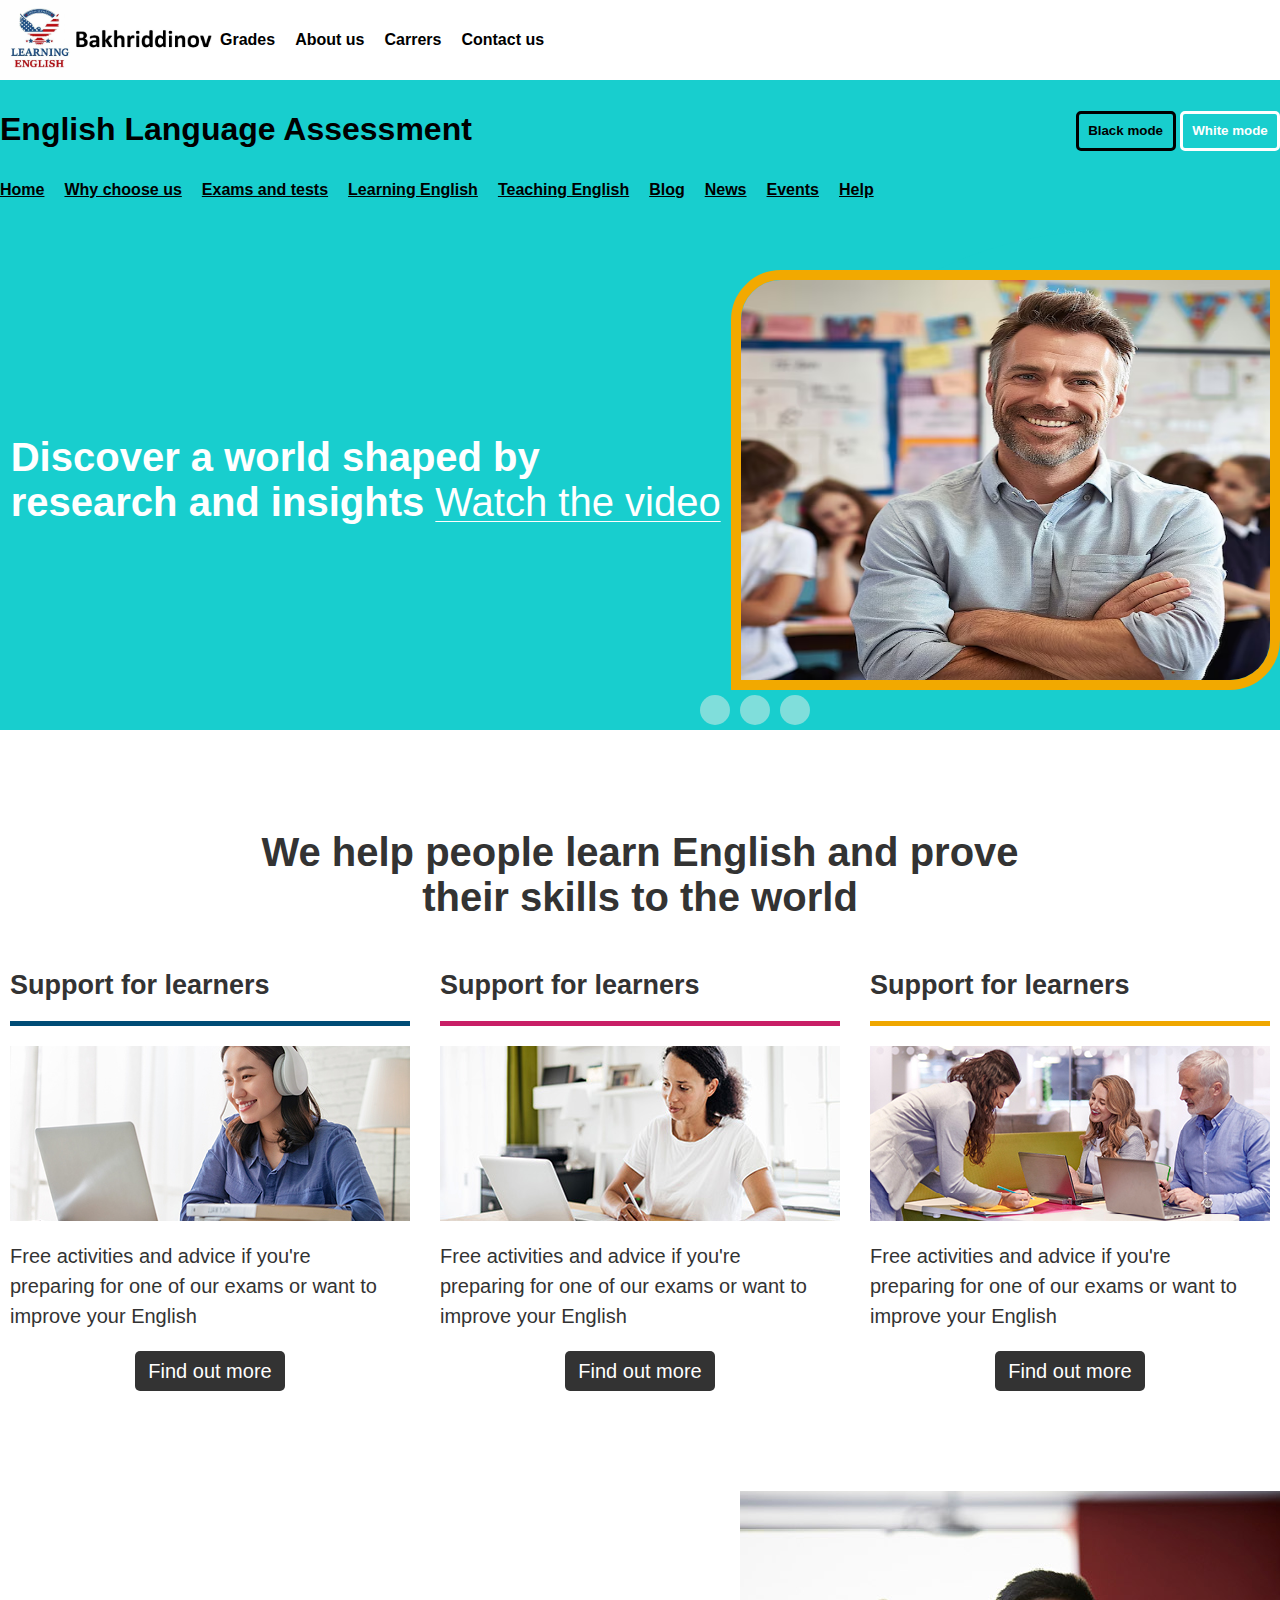
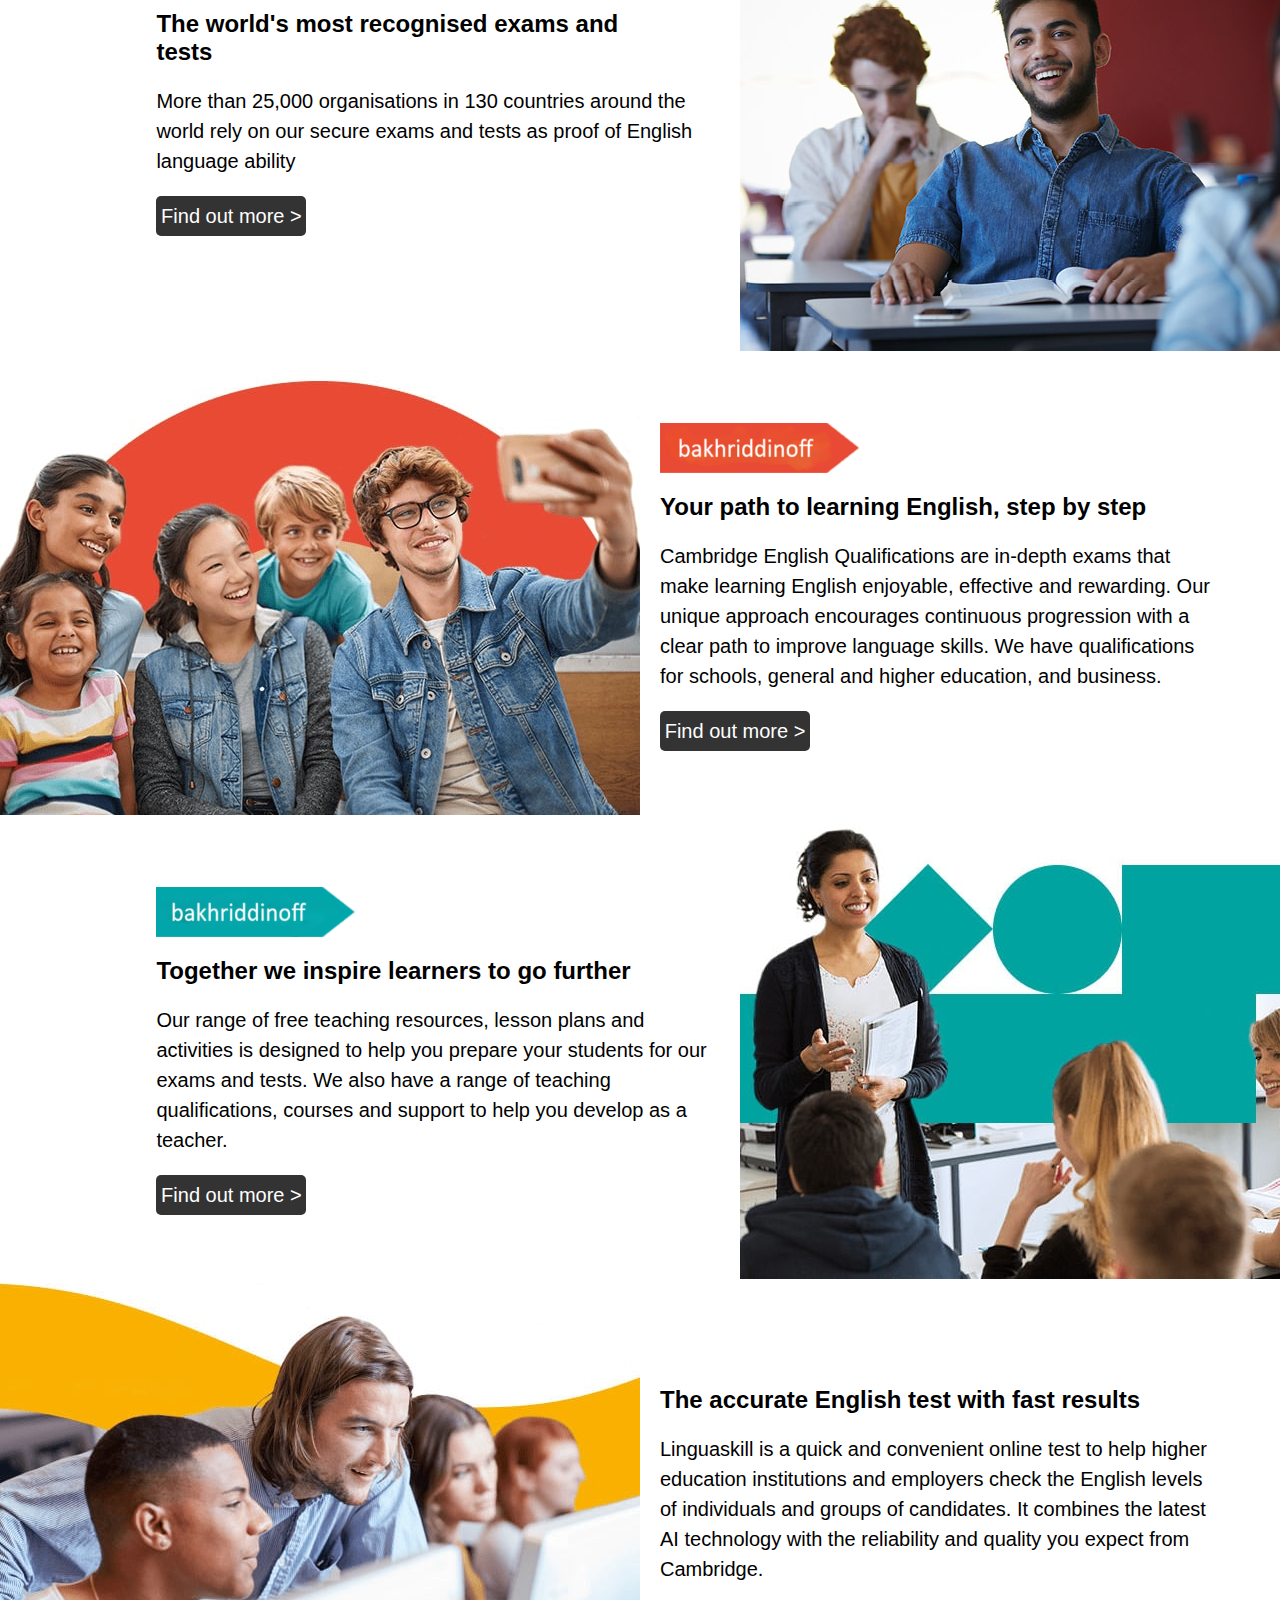
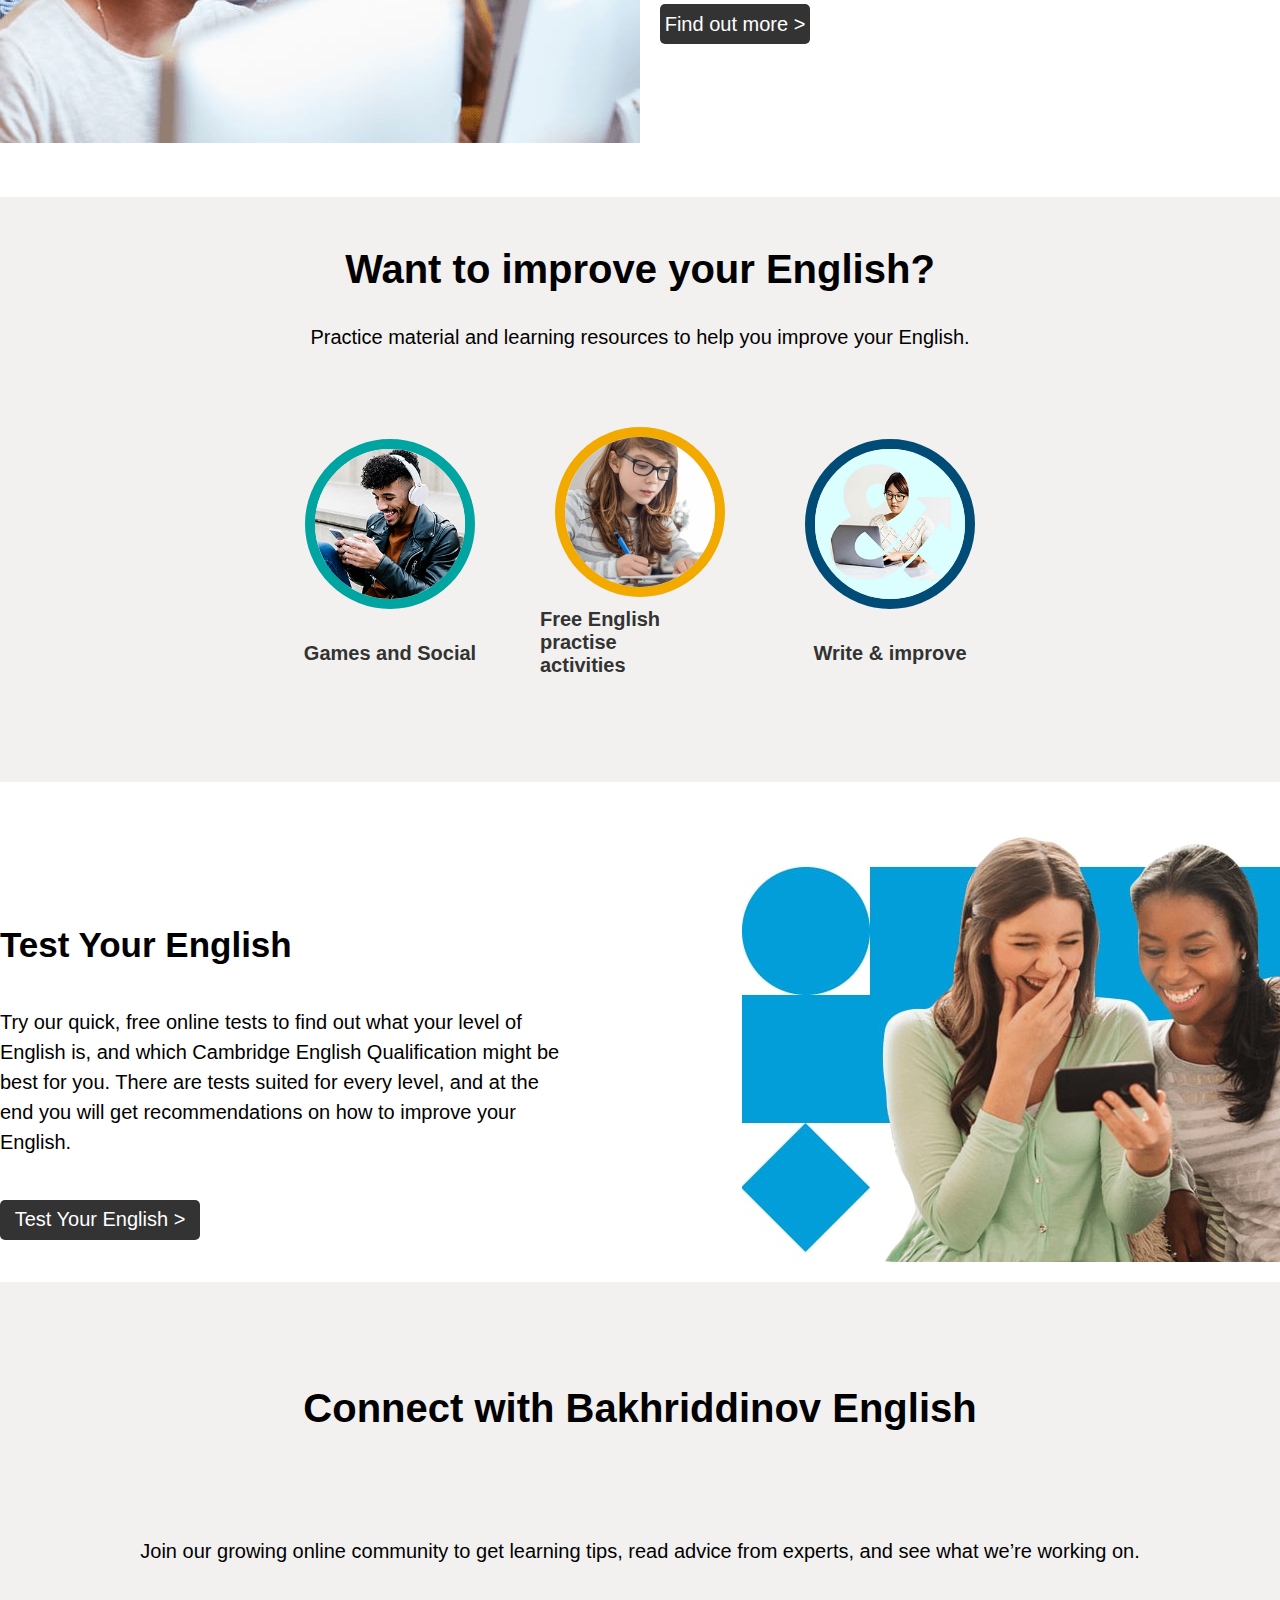
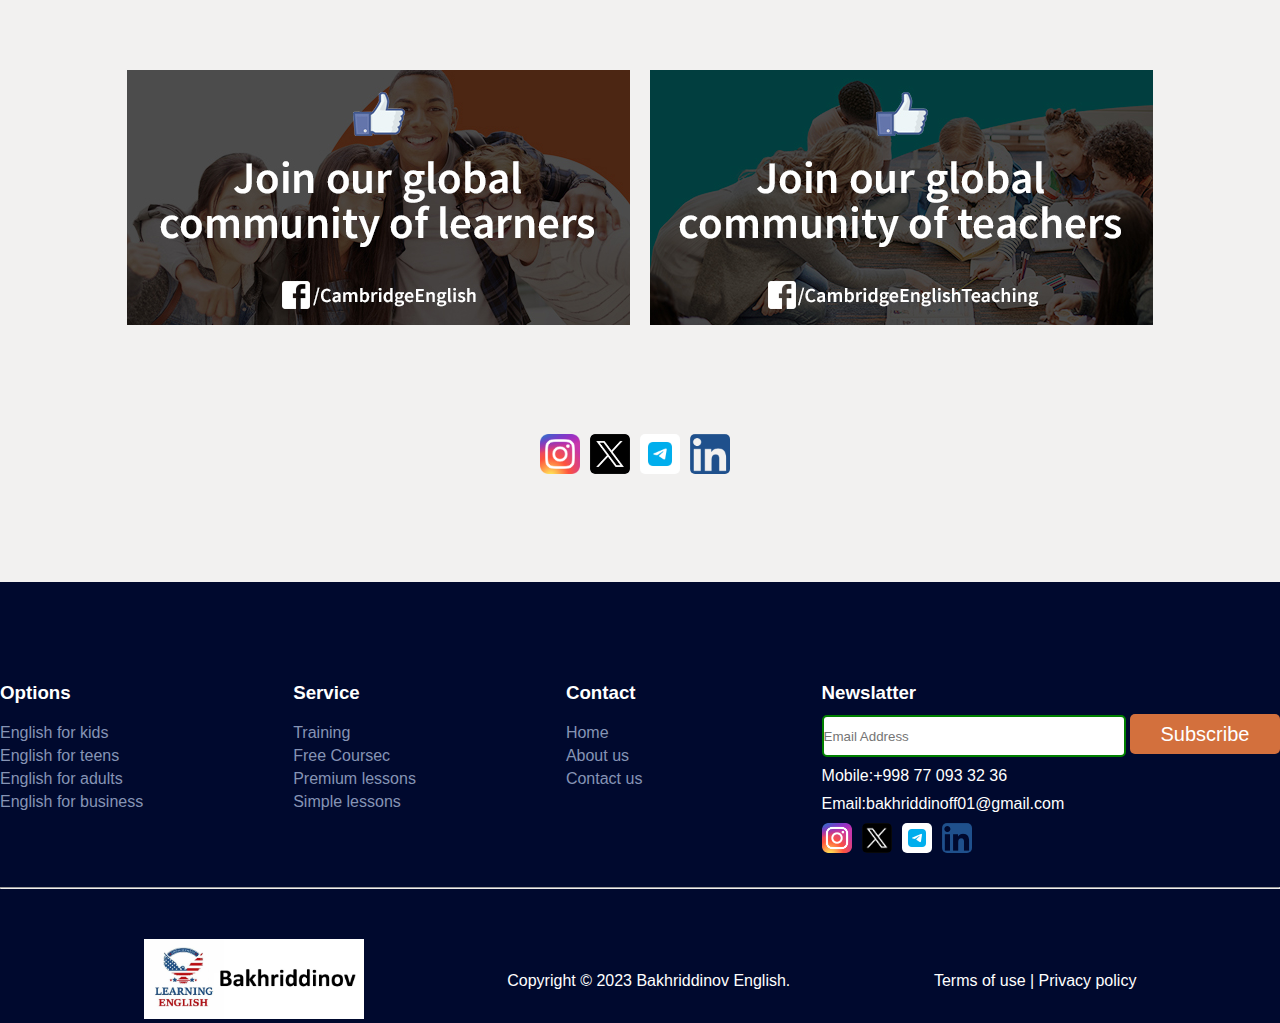
<file: index.html>
<!DOCTYPE html>
<html lang="en">
<head>
    <meta charset="UTF-8">
    <meta name="viewport" content="width=device-width, initial-scale=1.0">
    <title>English level test</title>
    <link rel="stylesheet" href="style.css">
</head>
<body>
    <header class="container">
        <div class="header-wrapper">
            <a href="index.html"><div class="logo"><img class="logo" src="./imgs/learning.jpg" alt="logo"></div></a>
            <div class="navbar">
                <ul>
                    <li><a class="links" href="#">Grades</a></li>
                    <li><a class="links" href="https://ozodbek7.netlify.app/">About us</a></li>
                    <li><a class="links" href="#">Carrers</a></li>
                    <li><a class="links" href="https://t.me/bakhriddinoff_USA">Contact us</a></li>
                </ul>
            </div>    
        </div>

        <!-- HAMBURGER -->
        <div class="hamburger">   
            <div class="off-screen-menu">
                <ul class="ham-menu-ul">
                    <li><a href="./index.html">Grades</a></li>
                    <li><a href="https://ozodbek7.netlify.app/">About us</a></li>
                    <li><a href="#">Carrers</a></li>
                    <li><a href="https://t.me/bakhriddinoff_USA">Contact us</a></li>

                </ul>
                <div class="logo"><img class="logo" src="./imgs/learning.jpg" alt="logo"></div>
            </div>
        
            <nav class="nav-bar">
                <div class="ham-menu">
                    <span></span>
                    <span></span>
                    <span></span>
                </div>
            </nav>
        
        </div> 
        
    </header>
    <main>
        <div class="container wrapper1">
            <div class="wrapper">
                <div class="text-wrapper">
                    <h1>English Language Assessment</h1>
                </div>
                <div class="btn-wrapper">
                    <button class="btn btn1" id="btn-black">Black mode</button>  
                    <button class="btn btn2" id="btn-white">White mode</button>          
                </div>    
            </div>
            <div class="link-wrapper">
                <ul>
                    <li><a class="link2" id="a" href="#">Home</a></li>
                    <li><a class="link2" id="a" href="#">Why choose us</a></li>
                    <li><a class="link2" id="a" href="./exam.html">Exams and tests</a></li>
                    <li><a class="link2" id="a" href="#">Learning English</a></li>
                    <li><a class="link2" id="a" href="#">Teaching English</a></li>
                    <li><a class="link2" id="a" href="#">Blog</a></li>
                    <li><a class="link2" id="a" href="#">News</a></li>
                    <li><a class="link2" id="a" href="#">Events</a></li>
                    <li><a class="link2" id="a" href="#">Help</a></li>
                </ul>
            </div>
        </div>
    </main> 

    <!-- SECTION1 -->
    <div class="section1">
        <div id="hero1" class="heroes">
            <div class="left-hero">
                <h2 class="heading1">Trusted by teachers, <br> everywhere<br> <span class="spn1">Watch the video</span></h2>
            </div>
            <div class="right-hero">
                <img  src="./imgs/Teacher-Group.jpg" alt="teachers" class="img-wrapper">
            </div>    
        </div>

        <div id="hero2" class="heroes">
            <div class="leftjon left">
                <h2 class="heading1">Discover a world shaped by<br>research and insights <span class="spn1">Watch the video</span></h2>
            </div>
            <div class="right-hero right">
                <img  src="./imgs/maleTeacher.avif" alt="male teacher" class="img-wrapper img2">
            </div>    
        </div>

        <div id="hero3"  class="heroes">
            <div class="left-hero left">
                <h2 class="heading1">Getting the most from <br> every moment of learning<br> <span class="spn1">Watch the video</span></h2>
            </div>
            <div class="right-hero right" id="herojon">
                <img  src="./imgs/teacherr.jpg" alt="teacher" class="img-wrapper img3">
            </div>    
        </div>

        <div class="button-wrapper">
            <button id="button1" class="btnjon"></button>
            <button id="button2" class="btnjon"></button>
            <button id="button3" class="btnjon"></button>    
        </div>
    </div>


    <!-- SECTION2 -->

    <section class="section2 ">
        <div class="container2">
            <h2 class="heading2">We help people learn English and prove <br> their skills to the world</h2>
            <div class="cards-wrapper">
                <a href="#">
                    <div class="card">
                        <h3 class="headingCard">Support for learners</h3>
                        <hr>
                        <img src="./imgs/femalepc.jpg" alt="female worker">
                        <p class="text1">Free activities and advice if you're <br>preparing for one of our exams or want to <br>improve your English</p>
                        <button class="btn3">Find out more</button>
                    </div>
                </a>
    
                <a href="#">
                    <div class="card two">
                        <h3 class="headingCard">Support for learners</h3>
                        <hr>
                        <img src="./imgs/femalpc2.jpg" alt="female worker">
                        <p class="text1">Free activities and advice if you're <br>preparing for one of our exams or want to <br>improve your English</p>
                        <button class="btn3">Find out more</button>
                    </div>
                </a>
    
                <a href="#">
                    <div class="card three">
                        <h3 class="headingCard">Support for learners</h3>
                        <hr>
                        <img src="./imgs/pcers.jpg" alt="female worker">
                        <p class="text1">Free activities and advice if you're <br>preparing for one of our exams or want to <br>improve your English</p>
                        <button class="btn3">Find out more</button>
                    </div>
                </a>
    
            </div>
    
        </div>
    </section>

    <!-- SECTION3 -->
     <section class="section3">
        <!-- CARDS1 -->
        <div class="cards">
            <div class="left-card">
                <h2 class="heading4">The world's most recognised exams and <br> tests</h2>
                <p class="text1">More than 25,000 organisations in 130 countries around the <br>world rely on our secure exams and tests as proof of English <br>language ability</p>
                <button class="btn3 btn4">Find out more ></button>
            </div>
            <div class="right-card">
                <img src="./imgs/students.jpg" alt="students">
            </div>
        </div>
        <!-- CARDS2 -->
        <div class="cards second">
            <div class="left-card">
                <img class="logojon" src="./imgs/bakhriddnoff.png" alt="logo">
                <h2 class="heading4">Your path to learning English, step by step</h2>
                <p class="text1">Cambridge English Qualifications are in-depth exams that <br> make learning English enjoyable, effective and rewarding. Our <br> unique approach encourages continuous progression with a <br> clear path to improve language skills. We have qualifications <br> for schools, general and higher education, and business.</p>
                <button class="btn3 btn4">Find out more ></button>
            </div>
            <div class="right-card">
                <img src="./imgs/group.jpg" alt="students">
            </div>
        </div>
        <!-- CARDS3 -->
        <div class="cards third">
            <div class="left-card">
                <img class="logojon" src="./imgs/bakhriddnoff2.png" alt="logo">
                <h2 class="heading4">Together we inspire learners to go further</h2>
                <p class="text1">Our range of free teaching resources, lesson plans and <br> activities is designed to help you prepare your students for our <br> exams and tests. We also have a range of teaching <br> qualifications, courses and support to help you develop as a <br> teacher.</p>
                <button class="btn3 btn4">Find out more ></button>
            </div>
            <div class="right-card">
                <img src="./imgs/girls.jpg" alt="students">
            </div>
        </div>
        <!-- CARDS4 -->
        <div class="cards second">
            <div class="left-card">
                <h2 class="heading4">The accurate English test with fast results</h2>
                <p class="text1">Linguaskill is a quick and convenient online test to help higher <br> education institutions and employers check the English levels <br> of individuals and groups of candidates. It combines the latest <br> AI technology with the reliability and quality you expect from <br> Cambridge.</p>
                <button class="btn3 btn4">Find out more ></button>
            </div>
            <div class="right-card">
                <img src="./imgs/group2.jpg" alt="students">
            </div>
        </div>

     </section>

     <!-- SECTION4 -->

     <section class="section4">
        <h2 class="heading2">Want to improve your English?</h2>
        <p class="text1">Practice material and learning resources to help you improve your English.</p>
        <div class="img-wrapper">
            <a href="#">
                <div class="img1-wrapper">
                    <img class="img1" src="./imgs/games-and-social-circle-cta-boy-mobile.jpg" alt="gamer">
                    <h4 class="heading5">Games and Social</h4>
                </div>
            </a>
            <a href="#">
                <div class="img1-wrapper">
                    <img class="img1 img2" src="./imgs/circ3.jpg" alt="gamer">
                    <h4 class="heading5">Free English practise <br> activities</h4>
                </div>    
            </a>
            <a href="#">
                <div class="img1-wrapper">
                    <img class="img1 img3" src="./imgs/pcgirl.jpg" alt="PCgirl">
                    <h4 class="heading5">Write & improve</h4>
                </div>    
            </a>
        </div>
     </section>

     <!-- SECTION5 -->
      <section class="section5">
        <div class="container1">
            <div class="text-hero">
                <h2 class="heading3 heading">Test Your English</h2>
                <p class="text1">Try our quick, free online tests to find out what your level of <br> English is, and which Cambridge English Qualification might be <br> best for you. There are tests suited for every level, and at the <br> end you will get recommendations on how to improve your <br> English.</p>
                <button class="btn3 ">Test Your English ></button>
            </div>
            <div class="img-hero"><img src="./imgs/talking.jpg" alt="talking"></div>    
        </div>
      </section>

      <!-- SECTION6 -->
       <section class="section6">
        <h2 class="heading2">Connect with Bakhriddinov English</h2>
        <p class="text1">Join our growing online community to get learning tips, read advice from experts, and see what we’re working on.</p>
        <div class="imgs-wrappers">
            <a class="linkjons" href="#"><img src="./imgs/join1.jpg" alt="join1" class="imgs"></a>
            <a class="linkjons" href="#"><img src="./imgs/join2.jpg" alt="join2" class="imgs"></a>
        </div>
        <div class="logos-wrapper">
            <a href="#" class="img-link"><img src="./imgs/instagram.png" alt="instagram" class="img-logo"></a>
            <a href="#" class="img-link"><img src="./imgs/x.png" alt="x" class="img-logo"></a>
            <a href="#" class="img-link"><img src="./imgs/telegram.jpg" alt="telegram" class="img-logo"></a>
            <a href="#" class="img-link"><img src="./imgs/linkedn.png" alt="linkedn" class="img-logo"></a>
        </div>
       </section>

         <!-- FOOTER -->
         <footer>
            <div class="footer-wrapper">
                    <div class="footer-links">
                        <div class="first-link">
                            <h3 class="capital">Options</h3>
                            <ul class="links3">
                                <li><a href="#">English for kids</a></li>
                                <li><a href="#">English for teens</a></li>
                                <li><a href="#">English for adults</a></li>
                                <li><a href="#">English for business</a></li>
                        </div>
                        <div class="first-link scnd">
                            <h3 class="capital">Service</h3>
                            <ul class="links3">
                                <li><a href="#">Training</a></li>
                                <li><a href="#">Free Coursec</a></li>
                                <li><a href="#">Premium lessons</a></li>
                                <li><a href="#">Simple lessons</a></li>
                        </div>
                        <div class="first-link thrd" >
                            <h3 class="capital">Contact</h3>
                            <ul class="links3">
                                <li><a href="index.html">Home</a></li>
                                <li><a href="https://ozodbek7.netlify.app/">About us</a></li>
                                <li><a href="https://t.me/bakhriddinoff_USA">Contact us</a></li>
                        </div>
                    </div>


                <div class="right-footer">
                    <h3 class="capital">Newslatter</h3>
                    <form action="#">
                        <input type="email"  placeholder="Email Address">
                        <button class="btn5 btn3">Subscribe</button>
                    </form>
                    <p class="textF">Mobile:+998 77 093 32 36</p>
                    <p class="textF">Email:bakhriddinoff01@gmail.com</p>
                    <div class="logos-wrapper">
                        <a href="#" class="img-link"><img src="./imgs/instagram.png" alt="instagram" class="img-logo"></a>
                        <a href="#" class="img-link"><img src="./imgs/x.png" alt="x" class="img-logo"></a>
                        <a href="#" class="img-link"><img src="./imgs/telegram.jpg" alt="telegram" class="img-logo"></a>
                        <a href="#" class="img-link"><img src="./imgs/linkedn.png" alt="linkedn" class="img-logo"></a>
                    </div>
            
                </div>
    
            </div><!-- footer-wrapper  -->
            <hr>
            <div class="footer-bottom">
                <a href="index.html"><div class="logo1"><img class="logo" src="./imgs/learning.jpg" alt="logo"></div></a>
                <p class="textF">Copyright &copy; 2023 Bakhriddinov English.</p>
                <p class="textF">Terms of use | Privacy policy</p>
         </footer>

    <script src="./main.js"></script>
</body>
</html>
</file>
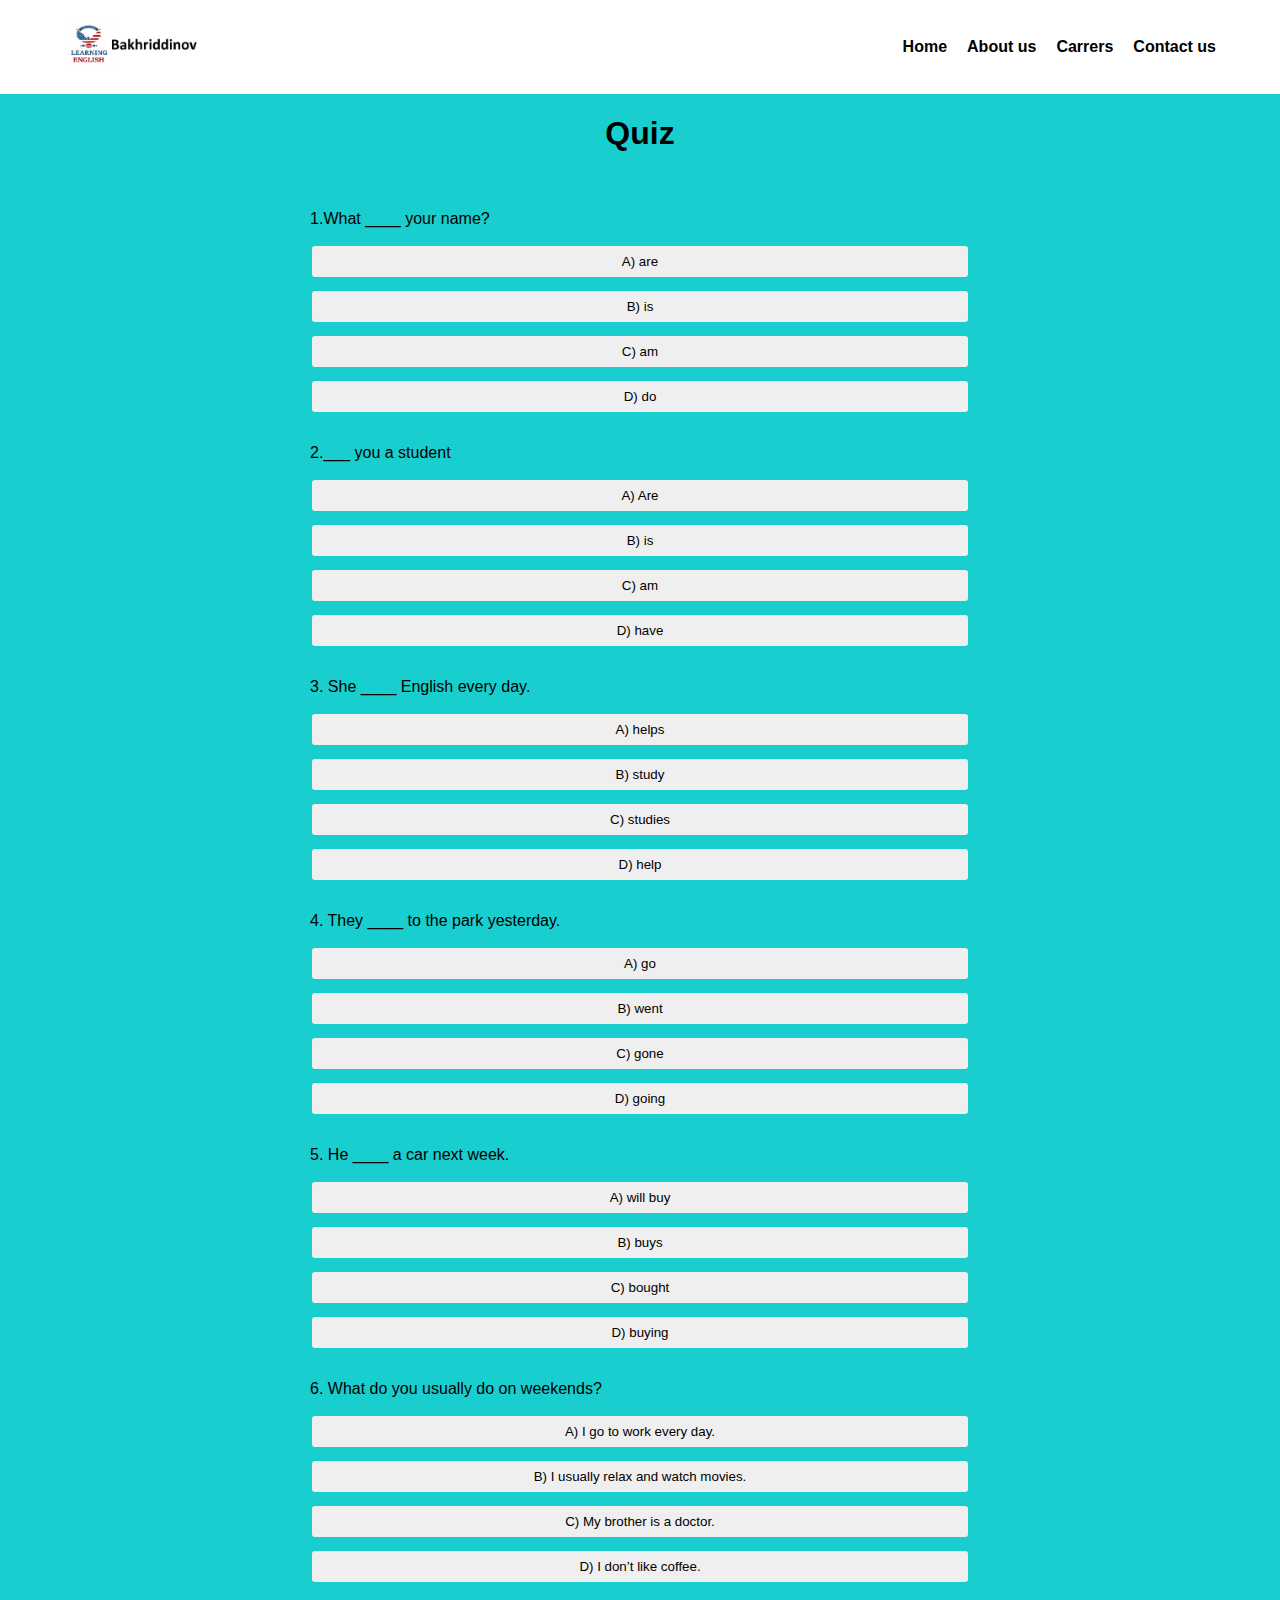
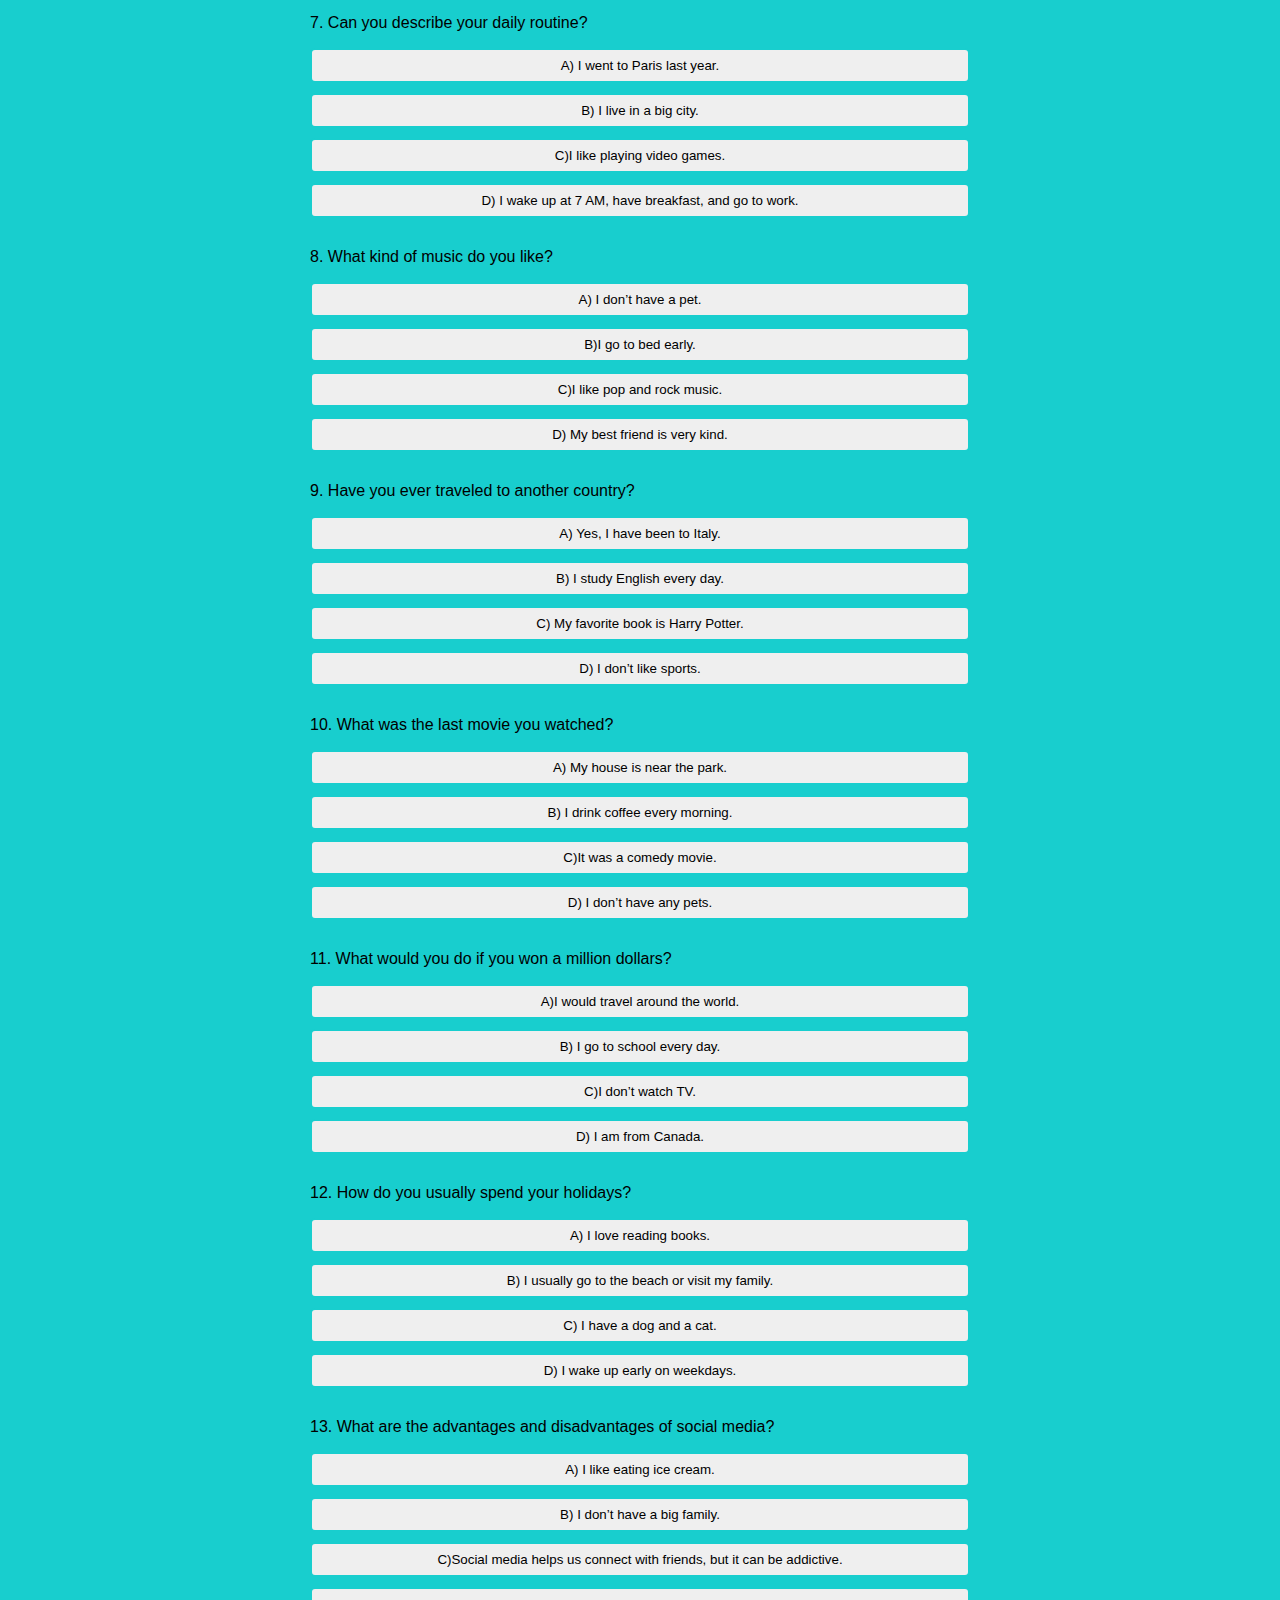
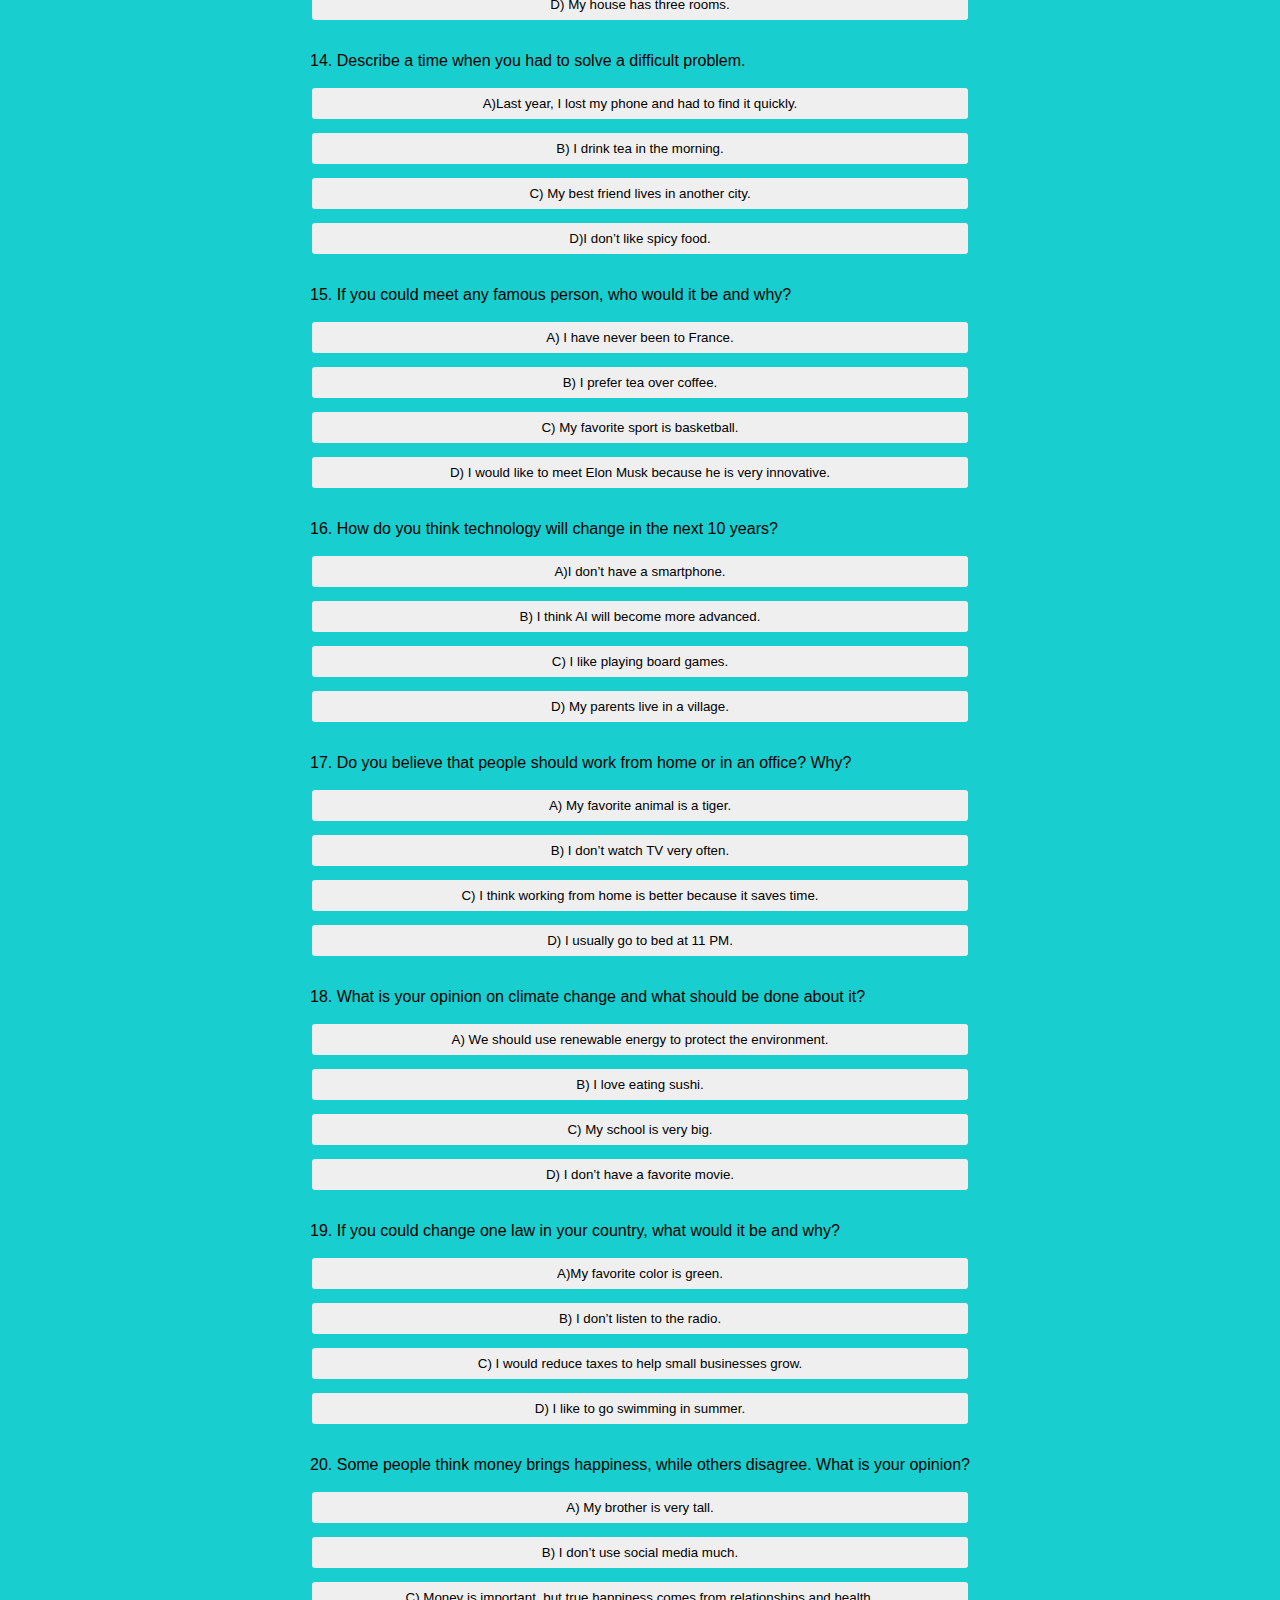
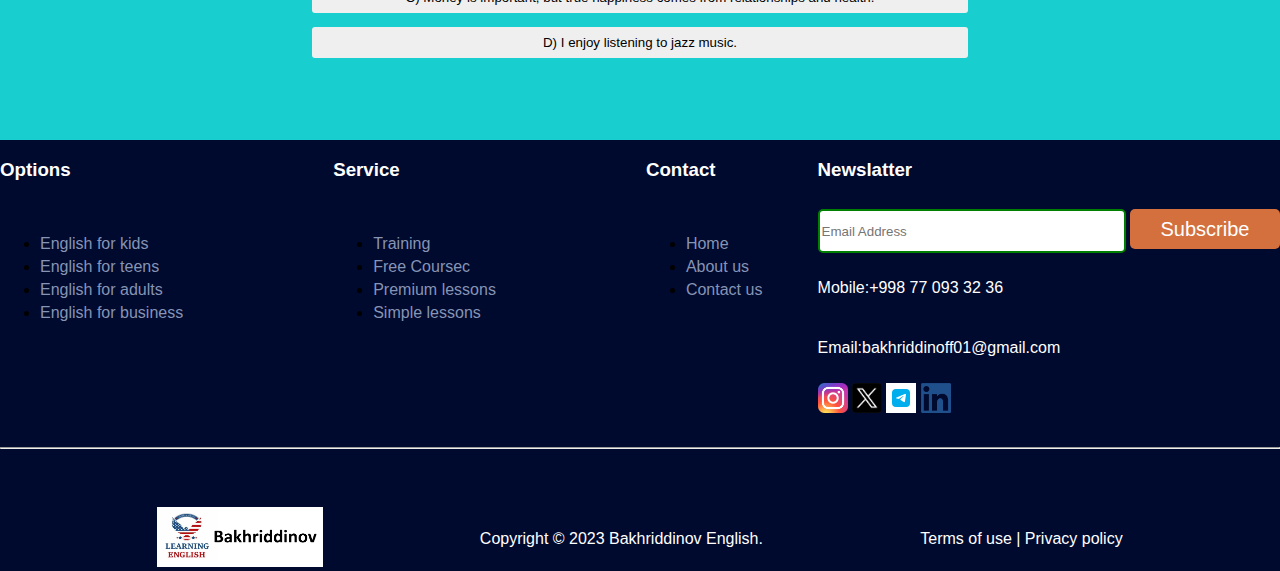
<file: exam.html>
<!DOCTYPE html>
<html lang="en">
<head>
    <meta charset="UTF-8">
    <meta name="viewport" content="width=device-width, initial-scale=1.0">
    <title>exam</title>
    <link rel="stylesheet" href="exam.css">
</head>
<body>
    <header class="container">
        <div class="header-wrapper">
            <a href="index.html"><div class="logo"><img class="logo" src="./imgs/learning.jpg" alt="logo"></div></a>
            <div class="navbar">
                <ul>
                    <li><a class="links" href="index.html">Home</a></li>
                    <li><a class="links" href="https://ozodbek7.netlify.app/">About us</a></li>
                    <li><a class="links" href="#">Carrers</a></li>
                    <li><a class="links" href="https://t.me/bakhrddinoff_USA">Contact us</a></li>
                </ul>
            </div>    
        </div>

        <!-- HAMBURGER -->
        <div class="hamburger">   
            <div class="off-screen-menu">
                <ul class="ham-menu-ul">
                    <li><a href="./index.html">Home</a></li>
                    <li><a href="https://ozodbek7.netlify.app/">About us</a></li>
                    <li><a href="#">Carrers</a></li>
                    <li><a href="https://t.me/bakhrddinoff_USA">Contact us</a></li>

                </ul>
                <div class="logo"><img class="logo" src="./imgs/learning.jpg" alt="logo"></div>
            </div>
        
            <nav class="nav-bar">
                <div class="ham-menu">
                    <span></span>
                    <span></span>
                    <span></span>
                </div>
            </nav>
        
        </div> 
</header>

<div class=" qwiz">
  <h1>Quiz</h1>

  <div id="quiz">
    <div class="question">
      <p>1.What ____ your name?</p>
      <div class="options">
        <button class="option" data-correct="false">A) are</button>
        <button class="option" data-correct="true">B) is</button>
        <button class="option" data-correct="false">C) am</button>
        <button class="option" data-correct="false">D) do</button>
      </div>
    </div>
  
  <div class="question">
      <p>2.___ you a student</p>
      <div class="options">
        <button class="option" data-correct="true">A) Are</button>
        <button class="option" data-correct="false">B) is</button>
        <button class="option" data-correct="false">C) am</button>
        <button class="option" data-correct="false">D) have</button>
      </div>
    </div>
  
    <div class="question">
      <p>3. She ____ English every day.</p>
      <div class="options">
        <button class="option" data-correct="false">A) helps</button>
        <button class="option" data-correct="false">B) study</button>
        <button class="option" data-correct="true">C) studies</button>
        <button class="option" data-correct="false">D) help</button>
      </div>
    </div>
  
    <div class="question">
      <p>4. They ____ to the park yesterday.</p>
      <div class="options">
        <button class="option" data-correct="false">A) go</button>
        <button class="option" data-correct="true">B) went</button>
        <button class="option" data-correct="false">C) gone</button>
        <button class="option" data-correct="false">D) going</button>
      </div>
    </div>
  
    <div class="question">
      <p>5. He ____ a car next week.</p>
      <div class="options">
        <button class="option" data-correct="true">A) will buy</button>
        <button class="option" data-correct="false">B) buys</button>
        <button class="option" data-correct="false">C) bought</button>
        <button class="option" data-correct="false">D) buying</button>
      </div>
    </div>
  
    <div class="question">
      <p>6. What do you usually do on weekends?</p>
      <div class="options">
        <button class="option" data-correct="false">A) I go to work every day.</button>
        <button class="option" data-correct="true">B) I usually relax and watch movies.</button>
        <button class="option" data-correct="false">C)  My brother is a doctor.</button>
        <button class="option" data-correct="false">D) I don’t like coffee.</button>
      </div>
    </div>
  
    <div class="question">
      <p>7. Can you describe your daily routine?</p>
      <div class="options">
        <button class="option" data-correct="false">A) I went to Paris last year.</button>
        <button class="option" data-correct="false">B) I live in a big city.</button>
        <button class="option" data-correct="false">C)I like playing video games.</button>
        <button class="option" data-correct="true">D) I wake up at 7 AM, have breakfast, and go to work.</button>
      </div>
    </div>
  
    <div class="question">
      <p>8. What kind of music do you like?</p>
      <div class="options">
        <button class="option" data-correct="false">A) I don’t have a pet.</button>
        <button class="option" data-correct="false">B)I go to bed early.</button>
        <button class="option" data-correct="true">C)I like pop and rock music.</button>
        <button class="option" data-correct="false">D)  My best friend is very kind.</button>
      </div>
    </div>
  
    <div class="question">
      <p>9. Have you ever traveled to another country?</p>
      <div class="options">
        <button class="option" data-correct="false">A) Yes, I have been to Italy.</button>
        <button class="option" data-correct="false">B) I study English every day.</button>
        <button class="option" data-correct="true">C) My favorite book is Harry Potter.</button>
        <button class="option" data-correct="false">D) I don’t like sports.</button>
      </div>
    </div>
  
    <div class="question">
      <p>10. What was the last movie you watched?</p>
      <div class="options">
        <button class="option" data-correct="false">A) My house is near the park. </button>
        <button class="option" data-correct="false">B) I drink coffee every morning.</button>
        <button class="option" data-correct="true">C)It was a comedy movie.</button>
        <button class="option" data-correct="false">D)  I don’t have any pets.</button>
      </div>
    </div>
  
    <div class="question">
      <p>11. What would you do if you won a million dollars?</p>
      <div class="options">
        <button class="option" data-correct="true">A)I would travel around the world.</button>
        <button class="option" data-correct="false">B) I go to school every day.</button>
        <button class="option" data-correct="false">C)I don’t watch TV.</button>
        <button class="option" data-correct="false">D) I am from Canada.</button>
      </div>
    </div>
  
    <div class="question">
      <p>12. How do you usually spend your holidays?</p>
      <div class="options">
        <button class="option" data-correct="false">A) I love reading books.</button>
        <button class="option" data-correct="true">B) I usually go to the beach or visit my family.</button>
        <button class="option" data-correct="false">C) I have a dog and a cat.</button>
        <button class="option" data-correct="false">D)  I wake up early on weekdays.</button>
      </div>
    </div>
  
    <div class="question">
        <p>13. What are the advantages and disadvantages of social media?</p>
        <div class="options">
          <button class="option" data-correct="false">A) I like eating ice cream.</button>
          <button class="option" data-correct="false">B) I don’t have a big family.</button>
          <button class="option" data-correct="true">C)Social media helps us connect with friends, but it can be addictive.</button>
          <button class="option" data-correct="false">D) My house has three rooms.</button>
        </div>
    </div>
  
    <div class="question">
      <p>14. Describe a time when you had to solve a difficult problem.</p>
      <div class="options">
        <button class="option" data-correct="true">A)Last year, I lost my phone and had to find it quickly.</button>
        <button class="option" data-correct="false">B)  I drink tea in the morning.</button>
        <button class="option" data-correct="false">C) My best friend lives in another city.</button>
        <button class="option" data-correct="false">D)I don’t like spicy food.</button>
      </div>
    </div>
  
  
    <div class="question">
      <p>15. If you could meet any famous person, who would it be and why?</p>
      <div class="options">
        <button class="option" data-correct="false">A) I have never been to France. </button>
        <button class="option" data-correct="false">B) I prefer tea over coffee.</button>
        <button class="option" data-correct="false">C) My favorite sport is basketball.</button>
        <button class="option" data-correct="true">D) I would like to meet Elon Musk because he is very innovative.</button>
      </div>
    </div>
  
    <div class="question">
      <p>16. How do you think technology will change in the next 10 years?</p>
      <div class="options">
        <button class="option" data-correct="false">A)I don’t have a smartphone. </button>
        <button class="option" data-correct="true">B) I think AI will become more advanced.</button>
        <button class="option" data-correct="false">C)  I like playing board games.</button>
        <button class="option" data-correct="false">D) My parents live in a village.</button>
      </div>
    </div>
  
    <div class="question">
      <p>17. Do you believe that people should work from home or in an office? Why?</p>
      <div class="options">
        <button class="option" data-correct="false">A)   My favorite animal is a tiger.</button>
        <button class="option" data-correct="false">B)  I don’t watch TV very often.</button>
        <button class="option" data-correct="true">C) I think working from home is better because it saves time.</button>
        <button class="option" data-correct="false">D)  I usually go to bed at 11 PM.</button>
      </div>
    </div>
  
    <div class="question">
      <p>18. What is your opinion on climate change and what should be done about it?</p>
      <div class="options">
        <button class="option" data-correct="true">A) We should use renewable energy to protect the environment.</button>
        <button class="option" data-correct="false">B) I love eating sushi.</button>
        <button class="option" data-correct="false">C) My school is very big.</button>
        <button class="option" data-correct="false">D) I don’t have a favorite movie.</button>
      </div>
    </div>
  
    <div class="question">
      <p>19. If you could change one law in your country, what would it be and why?</p>
      <div class="options">
        <button class="option" data-correct="false">A)My favorite color is green. </button>
        <button class="option" data-correct="false">B) I don’t listen to the radio.</button>
        <button class="option" data-correct="true">C) I would reduce taxes to help small businesses grow.</button>
        <button class="option" data-correct="false">D) I like to go swimming in summer.</button>
      </div>
    </div>
  
    <div class="question">
      <p>20. Some people think money brings happiness, while others disagree. What is your opinion?</p>
      <div class="options">
        <button class="option" data-correct="false">A) My brother is very tall.</button>
        <button class="option" data-correct="false">B) I don’t use social media much.</button>
        <button class="option" data-correct="true">C)  Money is important, but true happiness comes from relationships and health.</button>
        <button class="option" data-correct="false">D) I enjoy listening to jazz music.</button>
      </div>
    </div>
  
  </div>
  
</div>

<div id="score"></div>


         <!-- FOOTER -->
         <footer>
          <div class="footer-wrapper">
                  <div class="footer-links">
                      <div class="first-link">
                          <h3 class="capital">Options</h3>
                          <ul class="links3">
                              <li><a href="#">English for kids</a></li>
                              <li><a href="#">English for teens</a></li>
                              <li><a href="#">English for adults</a></li>
                              <li><a href="#">English for business</a></li>
                      </div>
                      <div class="first-link scnd">
                          <h3 class="capital">Service</h3>
                          <ul class="links3">
                              <li><a href="#">Training</a></li>
                              <li><a href="#">Free Coursec</a></li>
                              <li><a href="#">Premium lessons</a></li>
                              <li><a href="#">Simple lessons</a></li>
                      </div>
                      <div class="first-link thrd" >
                          <h3 class="capital">Contact</h3>
                          <ul class="links3">
                              <li><a href="index.html">Home</a></li>
                              <li><a href="https://ozodbek7.netlify.app/">About us</a></li>
                              <li><a href="https://t.me/bakhrddinoff_USA">Contact us</a></li>
                      </div>
                  </div>


              <div class="right-footer">
                  <h3 class="capital">Newslatter</h3>
                  <form action="#">
                      <input type="email"  placeholder="Email Address">
                      <button class="btn5 btn3">Subscribe</button>
                  </form>
                  <p class="textF">Mobile:+998 77 093 32 36</p>
                  <p class="textF">Email:bakhriddinoff01@gmail.com</p>
                  <div class="logos-wrapper">
                      <a href="#" class="img-link"><img src="./imgs/instagram.png" alt="instagram" class="img-logo"></a>
                      <a href="#" class="img-link"><img src="./imgs/x.png" alt="x" class="img-logo"></a>
                      <a href="#" class="img-link"><img src="./imgs/telegram.jpg" alt="telegram" class="img-logo"></a>
                      <a href="#" class="img-link"><img src="./imgs/linkedn.png" alt="linkedn" class="img-logo"></a>
                  </div>
          
              </div>
  
          </div><!-- footer-wrapper  -->
          <hr>
          <div class="footer-bottom">
            <a href="index.html"><div class="logo1"><img class="logo logjons" src="./imgs/learning.jpg" alt="logo"></div></a>

              <p class="textF">Copyright &copy; 2023 Bakhriddinov English.</p>
              <p class="textF">Terms of use | Privacy policy</p>
       </footer>


<script src="exam.js"></script>
</body>
</html>

</body>
</html>
</file>
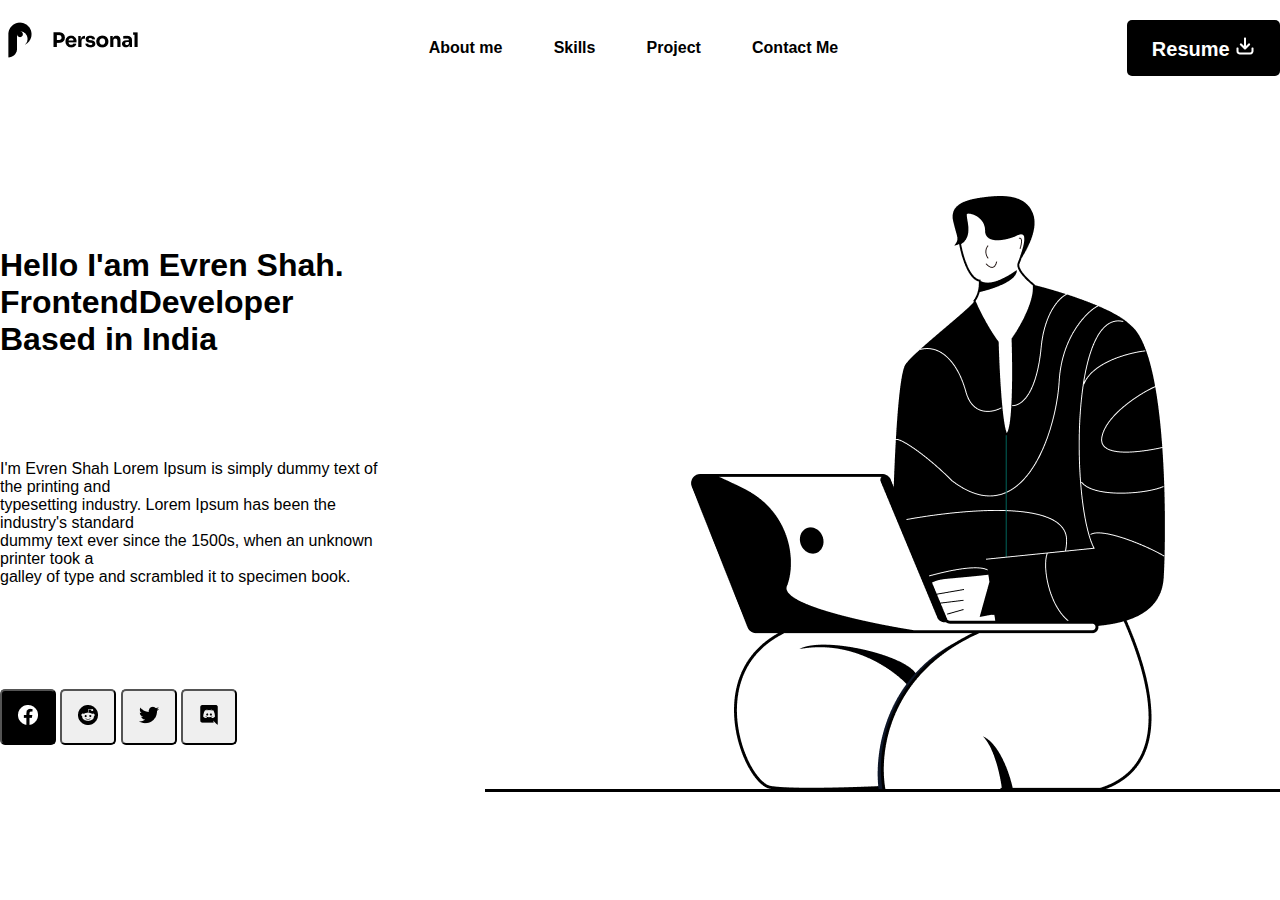
<file: imgs/Portfolio.html>
<!DOCTYPE html>
<!-- saved from url=(0032)http://127.0.0.1:5500/index.html -->
<html lang="en"><head><meta http-equiv="Content-Type" content="text/html; charset=UTF-8">
    
    <meta name="viewport" content="width=device-width, initial-scale=1.0">
    <title>Portfolio</title>
    <link rel="stylesheet" href="./Portfolio_files/style.css">
    <link rel="preconnect" href="https://fonts.googleapis.com/">
    <link rel="preconnect" href="https://fonts.gstatic.com/" crossorigin="">
    <link href="./Portfolio_files/css2" rel="stylesheet">
</head>
<body cz-shortcut-listen="true">
    <header class="container">
        <div class="logo">
            <img src="./Portfolio_files/Logo.png" alt="logo" class="logo-img">
        </div>
        <div class="links">
            <ul>
                <li><a class="links-item" href="http://127.0.0.1:5500/index.html#">About me</a></li>
                <li><a class="links-item" href="http://127.0.0.1:5500/index.html#">Skills</a></li>
                <li><a class="links-item" href="http://127.0.0.1:5500/index.html#">Project</a></li>
                <li><a class="links-item" href="http://127.0.0.1:5500/index.html#">Contact Me</a></li>
            </ul>
        </div>
        <div class="btn-wrapper">
            <button class="btn1 btnjon">Resume <img src="./Portfolio_files/download.png" alt="download"></button>
        </div>
    </header>
    <div class="hero container">
        <div class="left-hero">
            <h1>Hello I'am <span class="spn1">Evren Shah. <br>Frontend</span><span class="spn2">Developer</span><br>Based in <span class="spn1">India</span></h1>
            <p class="text1">I'm Evren Shah Lorem Ipsum is simply dummy text of the printing and <br> typesetting industry. Lorem Ipsum has been the industry's standard <br> dummy text ever since the 1500s, when an unknown printer took a <br> galley of type and scrambled it to specimen book.</p>
            <div class="app-wrapper">
                <button class="btn2 btn22 btnjon"><img src="./Portfolio_files/facebook.png" alt="facebook"></button>
                <button class="btn2 btnjon"><img src="./Portfolio_files/head.png" alt="head"></button>
                <button class="btn2 btnjon"><img src="./Portfolio_files/twitter.png" alt="twitter"></button>
                <button class="btn2 btnjon"><img src="./Portfolio_files/disord.png" alt="disord"></button>
            </div>
        </div>
        <div class="right-hero">
            <img src="./Portfolio_files/boy.png" alt="boy">
        </div>
    </div>
<!-- Code injected by live-server -->
<script>
	// <![CDATA[  <-- For SVG support
	if ('WebSocket' in window) {
		(function () {
			function refreshCSS() {
				var sheets = [].slice.call(document.getElementsByTagName("link"));
				var head = document.getElementsByTagName("head")[0];
				for (var i = 0; i < sheets.length; ++i) {
					var elem = sheets[i];
					var parent = elem.parentElement || head;
					parent.removeChild(elem);
					var rel = elem.rel;
					if (elem.href && typeof rel != "string" || rel.length == 0 || rel.toLowerCase() == "stylesheet") {
						var url = elem.href.replace(/(&|\?)_cacheOverride=\d+/, '');
						elem.href = url + (url.indexOf('?') >= 0 ? '&' : '?') + '_cacheOverride=' + (new Date().valueOf());
					}
					parent.appendChild(elem);
				}
			}
			var protocol = window.location.protocol === 'http:' ? 'ws://' : 'wss://';
			var address = protocol + window.location.host + window.location.pathname + '/ws';
			var socket = new WebSocket(address);
			socket.onmessage = function (msg) {
				if (msg.data == 'reload') window.location.reload();
				else if (msg.data == 'refreshcss') refreshCSS();
			};
			if (sessionStorage && !sessionStorage.getItem('IsThisFirstTime_Log_From_LiveServer')) {
				console.log('Live reload enabled.');
				sessionStorage.setItem('IsThisFirstTime_Log_From_LiveServer', true);
			}
		})();
	}
	else {
		console.error('Upgrade your browser. This Browser is NOT supported WebSocket for Live-Reloading.');
	}
	// ]]>
</script>

</body></html>
</file>
<file: style.css>
*,html {
    margin: 0;
    padding: 0;
    transition: all 0.5s;
}

body {
    font-family: 'Segoe UI', Tahoma, Geneva, Verdana, sans-serif;
}

li {
    list-style: none;
}

.container {
    max-width: 1300px;
    margin-left: auto;
    margin-right: auto;
}

header {
    height: 80px;
    display: flex;
    align-items: center;
    justify-content: space-between;
}

.logo {
    width: 220px;
    height: 80px;
}

ul {
    display: flex;
    gap: 20px;
}

.links {
    text-decoration: none;
    font-weight: 650;
    color: black;
    font-family: 'Segoe UI', Tahoma, Geneva, Verdana, sans-serif;
}

.links:hover {
    color: rgb(19, 150, 150);
}

main {
    width: 100%;
    background-color:  rgb(24, 206, 206);
}

.wrapper1 {
    height: 150px;
    display: flex;
    flex-direction: column;
    justify-content: space-evenly;
}

.wrapper {
    display: flex;
    justify-content: space-between;
}

.btn {
    width: 100px;
    height: 40px;
    border-radius: 5px;
    background-color:  transparent;
    border: 3px solid black;
    color: black;
    font-weight: bold;
}

.btn1:hover {
    background-color: black;
    color: white;
    transition: all 0.5s;
}

.btn2 {
    border: 3px solid white;
    color: white;
}

.btn2:hover {
    background-color: white;
    color: black;
    transition: all 0.5s;
}

.link-wrapper {
    display: flex;
}

.link2 {
    color: black;
    font-family: 'Segoe UI', Tahoma, Geneva, Verdana, sans-serif;
    font-weight: bold;
}

/* SECTION1 */

.section1 {
    width: 100%;
    /* height: 10vh; */
    display: flex;
    justify-content: center;    
    position: relative;
}


.left-hero {
    display: flex;
    align-items: center;
}

.heading1 {
    font-size: 40px;
    color: #133844;
}

.spn1 {
    font-weight: lighter;
    margin-bottom: 10px;
    text-underline-offset: 5px;
    text-decoration: underline;
    text-decoration-thickness: 1px;
}

.spn1:hover {
    text-decoration: none;
    
}

.img-wrapper {
    width:80%;
    height: 400px;
    border-top-left-radius: 50px;
    border-bottom-right-radius: 50px;
}

.img2 {
    width: 70%;
}

.img3 {
    width: 80%;
}

.btnjon {
    background-color: rgb(128, 222, 219);
    border-radius: 50px;
    height: 30px;
    width: 30px;
    border: none;
}

.btnjon:hover {
    background-color:rgb(47, 151, 147) ;
}


#hero1 {
    height: 500px;
    z-index: 1;
    width: 100%;
    display: flex;
    align-items: center;
    justify-content: space-between;
    position: absolute;
    background-color: rgb(24, 206, 206);
}

#hero2, #hero3 {
    width: 100%;
    position: absolute;
    display: flex;
    align-items: center;
    justify-content: center;
    height: 500px;
}
#hero2 {
    z-index: 2;
    background-color: rgb(24, 206, 206);
}

#hero3 {
    z-index: 1;
    background-color: rgb(19, 55, 67);
}

.leftjon {
    width: 80%;
    display: flex;
    justify-content: center;
}

.left h2 {
    color: white;
}

.left {
    z-index:-1;
}

.right {
    background-color: rgb(24, 206, 206);
    border-top-left-radius: 70%;
    height: 100%;
}

.circle {
    position: absolute;
    top: 150px;
    left: 100px;
    height: 300px;
    width:300px;
    background-color: black;
    /* background-color: rgb(24, 206, 206); */
    border-radius: 50%;
}


.left-hero {
    width: 40%;
    display: flex;
    justify-content: center;
}

.right-hero {
    width: 60%;
    display: flex;
    justify-content: center;
    align-items: center;
}

.button-wrapper {
    z-index: 999;
    position: absolute;
    top: 465px;
    left: 700px;
    display: flex;  
    gap: 10px;  
}


/* SECTION2 */

.section2 {
    color: #333333;
    display: flex;
    justify-content: center;

}

.container2 {
    display: flex;
    flex-direction: column;
    padding-top: 600px;
    height: auto;
    max-width: 1300px;

}

.heading2 {
    text-align: center;
    font-size: 40px;
}

.cards-wrapper {
    padding-top: 50px;
    display: flex;
    gap: 30px;
}

.cards-wrapper a {
    text-decoration: none;
    color: unset;
}

.card:hover {
    opacity: 0.7;
}


.card {
    width: 400px;
    display: flex;
    flex-direction: column;
    gap: 20px;
}

.headingCard {
    font-size: 27px;
}

.card hr {
    border: none;
    height: 5px;
    background-color: rgb(0, 76, 118);
}

.two hr {
    background-color: rgb(200, 31, 102);
}

.three hr {
    background-color:rgb(239, 167, 0);
}


.text1 {
    line-height: 1.5;
    font-size: 20px;
    font-weight: normal;
}

.btn3 {
    align-self: center;
    text-align: center;
    width: 150px;
    height: 40px;
    border-radius: 5px;
    border: transparent;
    background-color: #333333;
    font-size: 20px;
    color: white;

}

/* SECTION3 */

.section3 {
    width: 100%;
    display: flex;
    flex-direction: column;
    padding-top: 100px;
    margin-left: auto;
    margin-right: auto;
}

.cards {
    display: flex;
    gap: 20px;
    justify-content: center;
}

.left-card {
    width: 44%;
    display: flex;
    justify-content: center;
    flex-direction: column;
    gap: 20px;
}

.right-card {
    width: 30%;
}

.btn4 {
    align-self: unset;
}

.second {
    display: flex;
    flex-direction: row-reverse;
}

.second .left-card {
    width: 60%;
}

.second .right-card {
    width: 60%;
}

.logojon {
    width: 200px;
    height: 50px;
}

/* SECTION4 */

.section4 {
    background-color: #F2F1F0;
    margin-top: 50px;
    display: flex;
    flex-direction: column;
    align-items: center;
    gap: 30px;
}

.section4 h2 {
    padding-top: 50px;
}

.img-wrapper {
    width: 100%;
    display: flex;
    justify-content: center;
    gap: 50px;
}

.img-wrapper a {
    text-decoration: none;
}

.img-wrapper a:hover {
    opacity: 0.6;
}


.img1-wrapper {
    display: flex;
    flex-direction: column;
    align-items: center;
    justify-content: space-around;
    height: 300px;
    width: 200px;
}

.img1 {
    height: 150px;
    width: 150px;
    border-radius: 50%;
    border: 10px solid rgb(0, 164, 161);
    margin-top: 40px;
}

.img2 {
    border: 10px solid  rgb(242, 169, 0);
}

.img3 {
    border: 10px solid rgb(0, 76, 118);
}

.img1:hover {
    border: unset;
    transition: ease-in-out 0.2s;
}

.heading5 {
    text-decoration: none;
    font-size: 20px;
    color: #333333;
}

/* SECTION5 */

.section5 {
    display: flex;
    justify-content: center;
}

.container1 {
    width: 100%;
    max-width: 1300px;
    display: flex;
}

.heading {
    font-size:35px;
}

.text-hero {
    width: 58%;
    display: flex;
    flex-direction: column;
    justify-content: space-evenly;
    padding-top: 100px;
    height: 400px;
}

.img-hero {
    width: 40%;
    display: flex;
    align-items: center;
}

.text-hero button {
    font-size: 20px;
    width: 200px;
    align-self: unset;
}

/* SECTION6  */
.section6 {
    background-color: #F2F1F0;   
    height: 100vh;
    display: flex;
    flex-direction: column;
    align-items: center;
    justify-content: space-evenly;
}

.imgs-wrappers {
    display: flex;
    gap: 20px;
}

.logos-wrapper {
    display: flex;
    gap: 10px;
    width: 200px;
}

.img-logo {
    border-radius: 5px;
    width: 40px;
    height: 40px;
}

.img-logo:hover {
    opacity: 0.5;
    width: 35px;
    height: 35px;
}

/* FOOTER */
footer {
    background-color: rgb(0, 9, 46);
}

.footer-wrapper {
    padding-top: 100px;
    width: 100%;
    max-width: 1300px;
    display: flex;
    justify-self: center;
    justify-content: space-between;
    margin-bottom: 30px;
}

.footer-links {
    display: flex;
    gap: 150px;
}

.first-link {
    display: flex;
    flex-direction: column;
    gap: 20px;
    text-decoration: unset;
}

.capital {
    color: white;
}

.links3 a {
    text-decoration: unset;
    gap:10px;
    color: rgb(134, 148, 181);
    line-height: unset;
}

.links3 a:hover {
    text-decoration: underline;
}


footer ul {
    display: flex;
    flex-direction: column;
    gap: 5px;
}

input {
    width: 300px;
    height: 38px;
    border-radius: 5px;
    border: 2px solid green;
}

.btn5 {
    background-color: rgb(211, 112, 61);
}

.textF {
    color: white;
}

.right-footer {
    display: flex;
    flex-direction: column;
    gap: 10px;
}

.right-footer .logos-wrapper img {
    width: 30px;
    height: 30px;
}

.footer-bottom {
    width: 100%;
    padding-top: 50px;
    justify-self: center;
    display: flex;
    align-items: center;
    justify-content: space-evenly;
}

.heading1 {
    color: white;
}


/* HAMBURGER */

/* off-screen-menu */
.off-screen-menu {
    background-color:  rgb(34, 37, 49);
    width: 80%;
    height: 200px;
    max-width: 450px;
    position: fixed;
    top: 0;
    right: -450px;
    display: flex;
    flex-direction: column;
    align-items: center;    
    justify-content: center;
    text-align: center;
    font-size: 20px;
    transition: .3s ease;
}
.off-screen-menu.active {
    right: 0;
}

.hamburger {
    display: none;
}

.nav-bar {
    padding: 1rem;
    display: flex;
}

.header-wrapper {
    display: flex;
    align-items: center;
    justify-content: space-between;
    padding-top: 35px;
    padding-bottom: 35px;
}



/* ham menu */
.ham-menu {
    height: 50px;
    width: 40px;
    margin-left: auto;
    position: relative;
}
.ham-menu span {
    height: 5px;
    width: 100%;
    background-color: rgb(255, 116, 52);
    border-radius: 25px;
    position: absolute;
    left: 50%;
    top: 50%;
    transform: translate(-100%, -500%);
    transition: .3s ease;
}
.ham-menu span:nth-child(1) {
    top: 25%;
}
.ham-menu span:nth-child(3) {
    top: 75%;
}
.ham-menu.active span {
    background-color: white;
}
.ham-menu.active span:nth-child(1) {
    top: 50%;
    transform: translate(-50%, -50%) rotate(45deg);
}
.ham-menu.active span:nth-child(2) {
    opacity: 0;
}
.ham-menu.active span:nth-child(3) {
    top: 50%;
    transform: translate(-50%, -50%) rotate(-45deg);
}

.ham-menu-ul li > a {
    color: rgb(24, 206, 206);
    text-transform: capitalize;
    text-decoration: none;

}

.linkjons:hover {
    opacity: 0.6;
}


@media (max-width:568px) {
    .hamburger {
        display: block;
    }

    nav, .header-wrapper {
        display: none; 
    }
    .link-wrapper ul {
        flex-wrap: wrap;
    }
    .section1 .heroes {
        flex-direction: column;
        align-items: center;
    }
    .heading1 {
        font-size: 20px;
        padding-top: 30px;
    }
    .left {
        width: 100%;
    }
    .right-hero {
        height: 50%;
        width: 100%;
    }
    .img-wrapper {
        border-radius: 0;
        height: 200px;
        width: 70%;
    }
    .btn1 {
        margin-bottom: 10px;
    }
    .wrapper1 {
        height: 200px;
    }
    .button-wrapper {
        left: 160px;
    }

    .section3 {
        height: auto;
        display: flex;
        flex-direction: column;
    }
    .cards-wrapper, .cards {
        flex-direction: column;
        align-items: center;
        justify-content: space-evenly;
    }
    .second, .second .left-card {
        width: 100%;
    }
    .right-card, .left-card {
        width:100% ;
        display: flex;
        justify-content: center;
    }
    .left-card button {
        align-self: center;
        }
    .right-card img {
        width: 100%;;
        height: 300px;
        left: 0;
    }
    .text1 {
        width: 100%;
    }
    .container1 {
        flex-direction: column;
    }

    .img-hero,.img-hero img {
        width: 100%;
    }

    .imgs-wrappers {
        flex-direction: column;
    }
    .footer-wrapper {
        flex-direction: column;
    }
    .footer-links {
        gap: 30px;
        padding-bottom: 40px;
    }
    input {
        margin-bottom: 30px;
    }
    .footer-bottom {
        flex-direction: column;
        gap: 10px;
    }
    .section4 {
        height: 130vh;
    }
    .section4 .text1 {
        padding-bottom: 300px;
    }
    .img-wrapper {
        flex-direction: column;
        gap: 10px;
    }
    .imgs {
        width: 100%;
    }
    .section5 .text-hero {
        width: 400px;
    }
    .container1 {
        display: flex;
        justify-content: center;
    }

}
</file>
<file: exam.css>
/* style.css */
body {
    font-family: sans-serif;
    margin: 0;
    padding: 0;
}

.container {
    width: 90%;
    max-width: 1200px;
    margin: 0 auto;
}

.header-wrapper {
    display: flex;
    justify-content: space-between;
    align-items: center;
}

.logo img.logo {
    height: 50px;
}

.navbar ul {
    list-style: none;
    display: flex;
}

.navbar li {
    margin-left: 20px;
}

.links {
    color: #333;
    text-decoration: none;
    font-weight: 650;
    color: black;
    font-family: 'Segoe UI', Tahoma, Geneva, Verdana, sans-serif;

}

.links:hover {
    color: rgb(19, 150, 150);
}


.nav-bar {
    cursor: pointer;
}


#quiz {
    margin-top: 20px;
}

.question {
    margin-bottom: 20px;
}

.options {
    display: flex;
    flex-direction: column;
    max-width: 700px;
}

.option {
    margin-bottom: 10px;
    padding: 8px 15px;
    border: 2px solid rgb(24, 206, 206);
    cursor: pointer;
    border-radius: 5px;
}

.correct {
    background-color: lightgreen;
}

.incorrect {
    background-color: lightcoral;
}

#score {
    font-weight: bold;
    width: 100%;
    background-color: rgb(24, 206, 206);
    color: white;
    padding-bottom: 50px;
}



/* HAMBURGER */

/* off-screen-menu */
.off-screen-menu {
    background-color:  rgb(34, 37, 49);
    width: 80%;
    height: 200px;
    max-width: 450px;
    position: fixed;
    top: 0;
    right: -450px;
    display: flex;
    flex-direction: column;
    align-items: center;    
    justify-content: center;
    text-align: center;
    font-size: 20px;
    transition: .3s ease;
}
.off-screen-menu.active {
    right: 0;
}

.hamburger {
    display: none;
}

.nav-bar {
    padding: 1rem;
    display: flex;
}

.header-wrapper {
    display: flex;
    align-items: center;
    justify-content: space-between;
    padding-top: 20px;
    padding-bottom: 20px;
}



/* ham menu */
.ham-menu {
    height: 50px;
    width: 40px;
    margin-left: auto;
    position: relative;
}
.ham-menu span {
    height: 5px;
    width: 100%;
    background-color: rgb(255, 116, 52);
    border-radius: 25px;
    position: absolute;
    left: 50%;
    top: 50%;
    transform: translate(-100%, -500%);
    transition: .3s ease;
}
.ham-menu span:nth-child(1) {
    top: 25%;
}
.ham-menu span:nth-child(3) {
    top: 75%;
}
.ham-menu.active span {
    background-color: white;
}
.ham-menu.active span:nth-child(1) {
    top: 50%;
    transform: translate(-50%, -50%) rotate(45deg);
}
.ham-menu.active span:nth-child(2) {
    opacity: 0;
}
.ham-menu.active span:nth-child(3) {
    top: 50%;
    transform: translate(-50%, -50%) rotate(-45deg);
}

.ham-menu-ul li > a {
    color: rgb(24, 206, 206);
    text-transform: capitalize;
    text-decoration: none;

}

.qwiz {
    background-color: rgb(24, 206, 206);
    display: flex;
    flex-direction: column;
    align-items: center;
}




/* FOOTER */
footer {
    background-color: rgb(0, 9, 46);
    
}

.footer-wrapper {
    width: 100%;
    max-width: 1300px;
    display: flex;
    justify-self: center;
    justify-content: space-between;
    margin-bottom: 30px;
}

.footer-links {
    display: flex;
    gap: 150px;
}

.first-link {
    display: flex;
    flex-direction: column;
    gap: 20px;
    text-decoration: unset;
}

.capital {
    color: white;
}

.links3 a {
    text-decoration: unset;
    gap:10px;
    color: rgb(134, 148, 181);
    line-height: unset;
}

.links3 a:hover {
    text-decoration: underline;
}


footer ul {
    display: flex;
    flex-direction: column;
    gap: 5px;
}

input {
    width: 300px;
    height: 38px;
    border-radius: 5px;
    border: 2px solid green;
}


.textF {
    color: white;
}

.right-footer {
    display: flex;
    flex-direction: column;
    gap: 10px;
}

.right-footer .logos-wrapper img {
    width: 30px;
    height: 30px;
}

.footer-bottom {
    width: 100%;
    padding-top: 50px;
    justify-self: center;
    display: flex;
    align-items: center;
    justify-content: space-evenly;
}

.heading1 {
    color: white;
}
.logjons {
    max-width: 250px;
    height: 60px;
}

.btn3 {
    align-self: center;
    text-align: center;
    width: 150px;
    height: 40px;
    border-radius: 5px;
    border: transparent;
    background-color: #333333;
    font-size: 20px;
    color: white;

}

.btn5 {
    background-color: rgb(211, 112, 61);
}




@media (max-width:568px) {
    .hamburger {
        display: block;
    }

    nav, .header-wrapper {
        display: none; 
    }
    .link-wrapper ul {
        flex-wrap: wrap;
    }
    .section1 .heroes {
        flex-direction: column;
        align-items: center;
    }
    .heading1 {
        font-size: 20px;
        padding-top: 30px;
    }
    .left {
        width: 100%;
    }
    .right-hero {
        height: 50%;
        width: 100%;
    }
    .img-wrapper {
        border-radius: 0;
        height: 200px;
        width: 70%;
    }
    .btn1 {
        margin-bottom: 10px;
    }
    .wrapper1 {
        height: 200px;
    }
    .button-wrapper {
        left: 160px;
    }

    .section3 {
        height: auto;
        display: flex;
        flex-direction: column;
    }
    .cards-wrapper, .cards {
        flex-direction: column;
        align-items: center;
        justify-content: space-evenly;
    }
    .second, .second .left-card {
        width: 100%;
    }
    .right-card, .left-card {
        width:100% ;
        display: flex;
        justify-content: center;
    }
    .left-card button {
        align-self: center;
        }
    .right-card img {
        width: 100%;;
        height: 300px;
        left: 0;
    }
    .text1 {
        width: 100%;
    }
    .container1 {
        flex-direction: column;
    }

    .img-hero,.img-hero img {
        width: 100%;
    }

    .imgs-wrappers {
        flex-direction: column;
    }
    .footer-wrapper {
        flex-direction: column;
    }
    .footer-links {
        gap: 30px;
        padding-bottom: 40px;
    }
    input {
        margin-bottom: 30px;
    }
    .footer-bottom {
        flex-direction: column;
        gap: 10px;
    }
    .section4 {
        height: 130vh;
    }
    .section4 .text1 {
        padding-bottom: 300px;
    }
    .img-wrapper {
        flex-direction: column;
        gap: 10px;
    }
    .imgs {
        width: 100%;
    }
    .section5 .text-hero {
        width: 400px;
    }
    .container1 {
        display: flex;
        justify-content: center;
    }

}
</file>
<file: imgs/Portfolio_files/style.css>
*,html {
    padding: 0;
    margin: 0;
    transition: all 0.5s ease-in-out;
}

body {
    font-family: "Sora", sans-serif;
}

.container {
    max-width: 1300px;
    margin-left: auto;
    margin-right: auto;
}

header {
    display: flex;
    justify-content: space-between;
    padding-top: 20px;
    padding-bottom: 20px;
} 

.links {
    width: 40%;
    display: flex;
    justify-content: center;
}

.links-item:hover {
    color: blueviolet;
}

header ul {
    width: 100%;
    display: flex;
    align-items: center;
    justify-content: space-evenly;
}

.btn-wrapper {
    display: flex;
    align-items: center;
}

li {
    list-style: none;
    font-family: "Sora", sans-serif;
}

.links-item {
    color: black;
    text-decoration: none;
    font-weight: 600;
}

.btn1 {
    width: 153px;
    height: 56px;
    border-radius: 5px;
    background-color: black;
    color: white;
    font-weight: 600;
    font-size: 20px;
    border: none;
}

.hero {
    padding-top: 100px;
    display: flex;
    justify-content: space-between;
}

.left-hero {
    width: 70%;
    display: flex;
    flex-direction: column;
    justify-content: space-around;
    
}

.btn2 {
    width: 56px;
    height: 56px;
    border-radius: 5px;
}

.btnjon:hover {
    background-color: blueviolet;
}

.btn22 {
    background-color: black;
}
</file>
